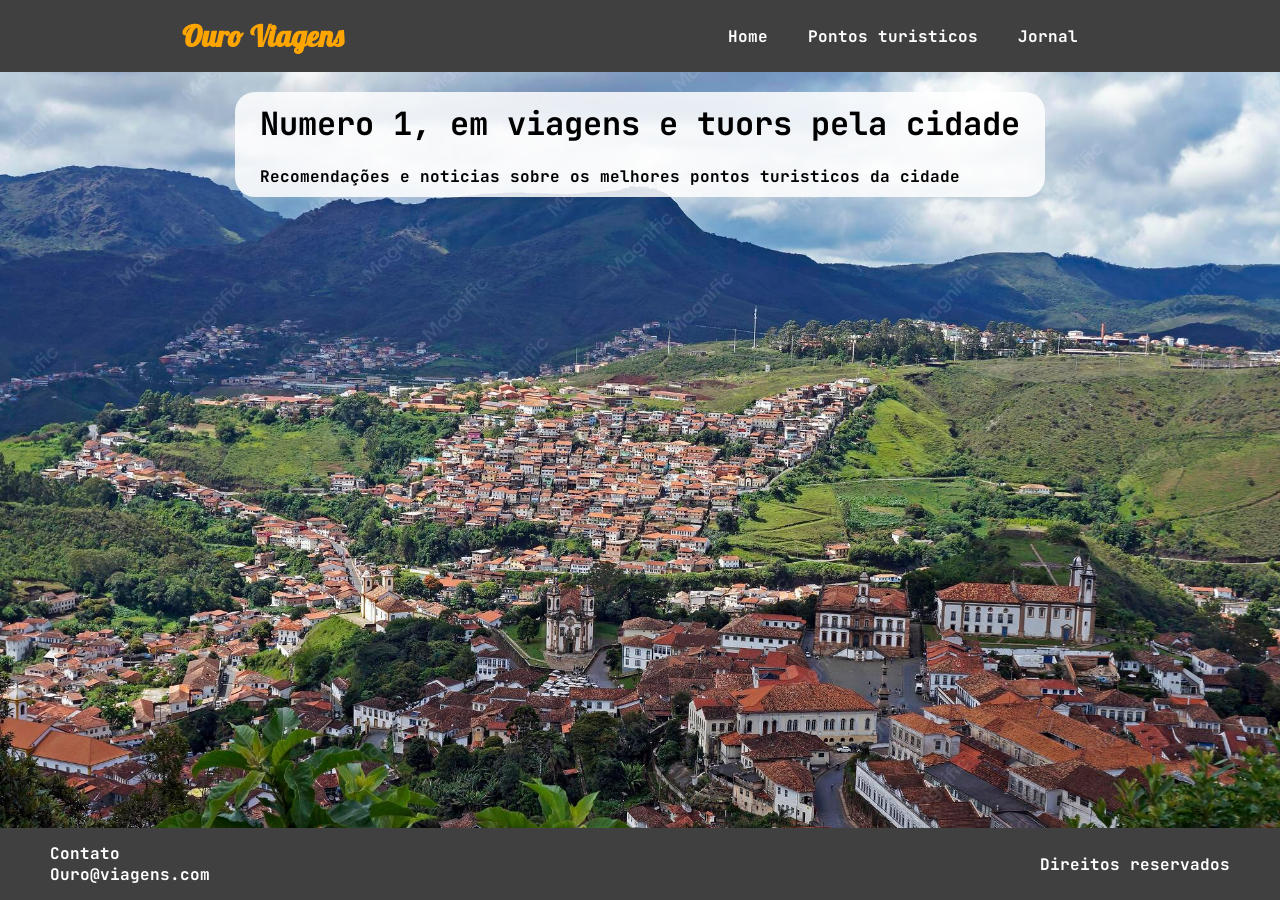
<file: index.html>
<!DOCTYPE html>
<html lang="pt-br">
<head>
    <meta charset="UTF-8">
    <meta name="viewport" content="width=device-width, initial-scale=1.0">
    <title>Ouro viagens</title>
    <link rel="stylesheet" href="css/style.css">
    <link rel="icon" type="image/png" href="..img/favicon/home.png">
    
</head>
<body>
    <header>
        <div class="logo">
            Ouro Viagens
        </div>
        <nav>
            <a href="index.html">Home</a>
            <a href="pontos.html">Pontos turisticos</a>
            <a href="noticias.html">Jornal</a>
        </nav>
    </header>
    <main>
        <div class="fundo-texto">
            <h1>Numero 1, em viagens e tuors pela cidade</h1>
            <br>
            <p>Recomendações e noticias sobre os melhores pontos turisticos da cidade</p>
        </div>
    </main>
    <footer>
        <div>
            <p>Contato</p>
            <p>Ouro@viagens.com</p>
        </div>
        <div>
            <p>Direitos reservados</p>
        </div>
    </footer>
</body>
</html>
</file>
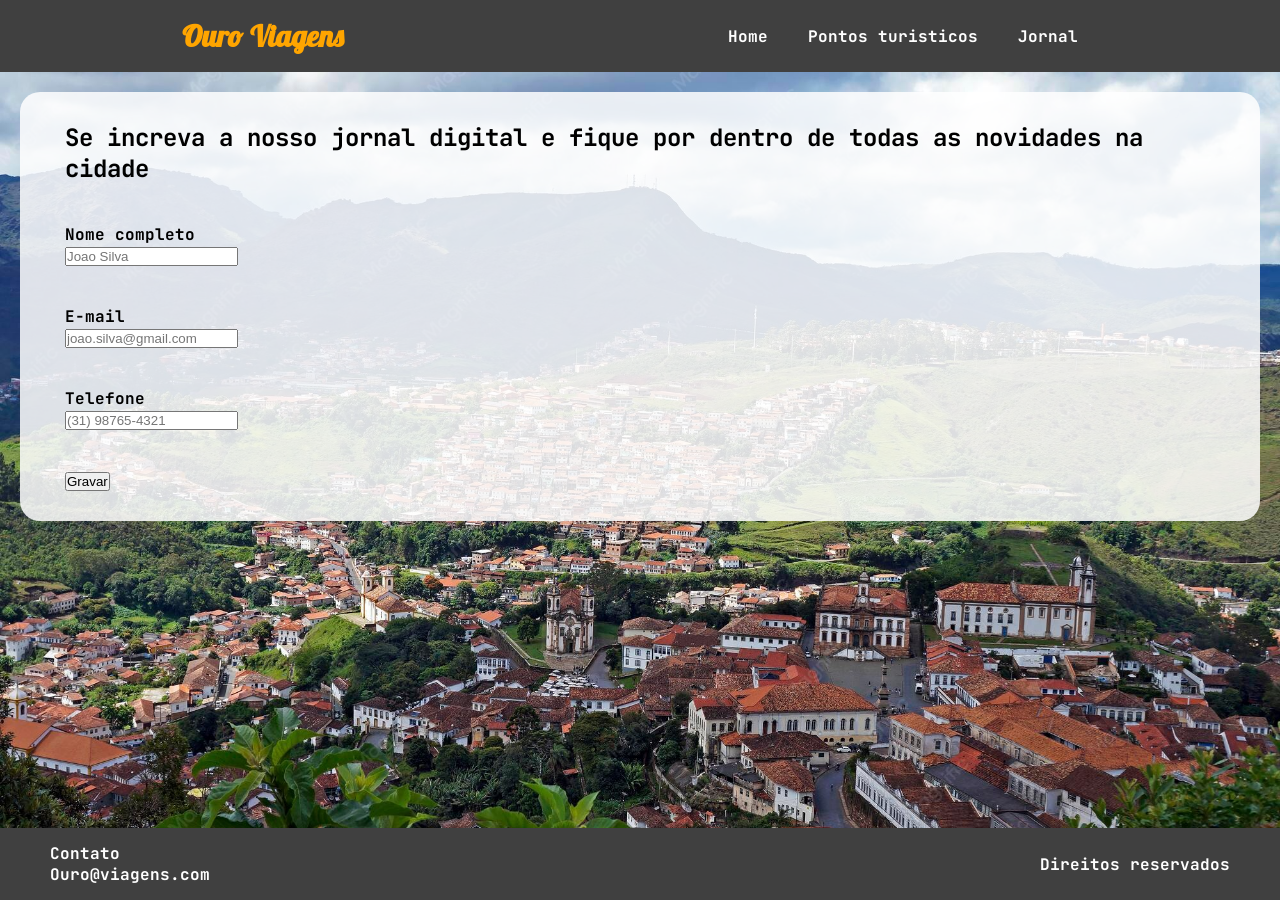
<file: noticias.html>
<!DOCTYPE html>
<html lang="pt-br">
<head>
    <meta charset="UTF-8">
    <meta name="viewport" content="width=device-width, initial-scale=1.0">
    <title>Jornal</title>
    <link rel="stylesheet" href="css/style.css">
    <link rel="icon" type="image/png" href="..img/favicon/edit.png">
</head>
<body>
    <header>
        <div class="logo">
            Ouro Viagens
        </div>
        <nav>
            <a href="index.html">Home</a>
            <a href="pontos.html">Pontos turisticos</a>
            <a href="noticias.html">Jornal</a>
        </nav>
    </header>
    <main>
        <section class="fundo-texto">
            <h2>Se increva a nosso jornal digital e fique por dentro de todas as novidades na cidade</h2>
                <div class="formulario">
                    <div class="input">
                        <label for="nome">Nome completo</label> <br>
                        <input type="text" id="nome" name="nome" placeholder="Joao Silva">
                    </div>
                    <div class="input">
                        <label for="email">E-mail</label> <br>
                        <input type="email" id="email" nome="email" placeholder="joao.silva@gmail.com">
                    </div>
                    <div class="input">
                        <label for="telefone">Telefone</label> <br>
                        <input type="tel" id="telefone" name="telefone" pattern="[0-9]{2}-[0-9]{5}-[0-9]{4}" placeholder="(31) 98765-4321" maxlength="11">
                    </div>
                    <div class="input">
                        <input type="submit" value="Gravar">
                    </div>
                </div>
        </section>
    </main>
    <footer>
        <div>
            <p>Contato</p>
            <p>Ouro@viagens.com</p>
        </div>
        <div>
            <p>Direitos reservados</p>
        </div>
    </footer>
</body>
</html>
</file>
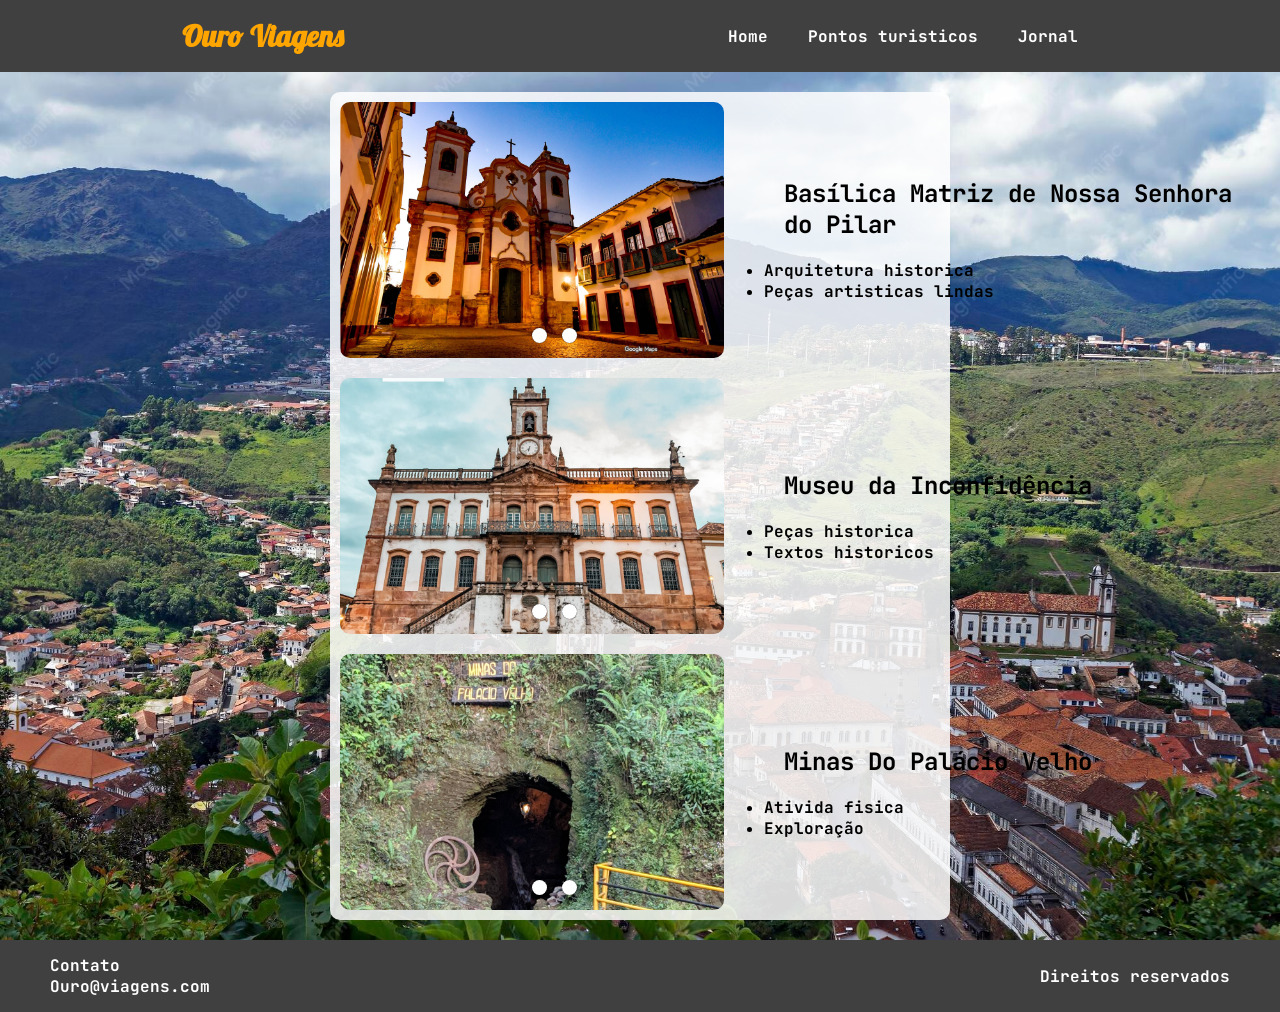
<file: pontos.html>
<!DOCTYPE html>
<html lang="pt-br">
<head>
    <meta charset="UTF-8">
    <meta name="viewport" content="width=device-width, initial-scale=1.0">
    <title>Pontos turisticos</title>
    <link rel="stylesheet" href="css/style.css">
    <link rel="stylesheet" href="css/slide.css">
    <link rel="icon" type="image/png" href="..img/favicon/picture.png">
</head>
<body>
    <header>
        <div class="logo">
            Ouro Viagens
        </div>
        <nav>
            <a href="index.html">Home</a>
            <a href="pontos.html">Pontos turisticos</a>
            <a href="noticias.html">Jornal</a>
        </nav>
    </header>
    <main>
        <div class="list">

            <div class="card">
                <section class="container">
                    <div class="slider-wrapper">
                        <div class="slider">
                            <img id="slide-1.1" src="img/Basilica/BasilicaFachada.png" alt="">
                            <img id="slide-1.2" src="img/Basilica/BasilicaDentro.png" alt="">
                        </div>
                        <div class="slider-nav">
                            <a href="#slide-1.1"></a>
                            <a href="#slide-1.2"></a>
                        </div>
                    </div>
                </section>
                <section class="slide-texto">
                    <h2>
                        Basílica Matriz de Nossa Senhora do Pilar
                    </h2>
                    <div class="lista">
                        <ul class="pontos">
                            <li>Arquitetura historica</li>
                            <li>Peças artisticas lindas</li>
                        </ul>
                    </div>
                </section>
            </div>
            
            <div class="card">
                <section class="container">
                    <div class="slider-wrapper">
                        <div class="slider">
                            <img id="slide-2.1" src="img/Museo/MuseoFachada.png" alt="">
                            <img id="slide-2.2" src="img/Museo/MuseoDentro.png" alt="">
                        </div>
                        <div class="slider-nav">
                            <a href="#slide-2.1"></a>
                            <a href="#slide-2.2"></a>
                        </div>
                </div>
                </section>
                <section class="slide-texto">
                    <h2>
                        Museu da Inconfidência
                    </h2>
                    <div class="lista">
                        <ul class="pontos">
                            <li>Peças historica</li>
                            <li>Textos historicos</li>
                        </ul>
                    </div>
                </section>
            </div>
            
            <div class="card">
                <section class="container">
                    <div class="slider-wrapper">
                        <div class="slider">
                            <img id="slide-3.1" src="img/Mina/MinaEntrada.png" alt="">
                            <img id="slide-3.2" src="img/Mina/MinaDentro.png" alt="">
                        </div>
                        <div class="slider-nav">
                            <a href="#slide-3.1"></a>
                            <a href="#slide-3.2"></a>
                        </div>
                    </div>
                </section>
                <section class="slide-texto">
                    <h2>
                        Minas Do Palácio Velho
                    </h2>
                    <div>
                        <ul class="pontos">
                            <li>Ativida fisica</li>
                            <li>Exploração</li>
                        </ul>
                    </div>
                </section>
            </div>
        </div>

    </main>
    <footer>
        <div>
            <p>Contato</p>
            <p>Ouro@viagens.com</p>
        </div>
        <div>
            <p>Direitos reservados</p>
        </div>
    </footer>
</body>
</html>
</file>
<file: css/style.css>
@import url('https://fonts.googleapis.com/css2?family=JetBrains+Mono:ital,wght@0,100..800;1,100..800&family=Lobster&display=swap');

*{padding: 0; margin: 0; color: #000;}

body{height: 100vh; width: 100vw; font-family: "JetBrains Mono", monospace; font-weight: bold;}
.logo{font-family: "Lobster", sans-serif; font-weight: bold; font-size: 30px; color: #ffa500;}

/*--- --- ---*/

header {
    width: 100%; height: 8%; min-height: 70px; background-color: rgba(0,0,0,0.75);
    display: flex; justify-content: space-around; align-items: center; color: #fff;
}
nav {display: flex;}
nav a {text-decoration: none; padding:0 20px; color: #fff;}
nav a:hover {color: #ffa500;}

/*--- --- ---*/

main {
    background-image: url('../img/background.jpg'); background-size: cover;
    display: flex; justify-items: center; justify-content: center;
    box-sizing: border-box; height: 84%; padding: 20px;
    background-color: #fff;
}
.fundo-texto{
    display: block; padding: 10px 25px; border-radius: 20px; height: fit-content; width: fit-content;
    background-color: rgba(255,255,255,0.85);
}
h2,.input{
    padding: 20px;
}

/*--- --- ---*/

footer {
    width: 100%; height: 8%; min-height: 70px; background-color: rgba(0,0,0,0.75);
    display: flex; justify-content: space-between; align-items: center;
    box-sizing: border-box; padding: 0 50px;
}
footer p{
    color: #fff;
}
</file>
<file: css/slide.css>
*{padding: 0; margin: 0;}

body{height: 100vh; width: 100vw;}
main{display: flex; flex-direction: column; height: auto; padding: 20px;}
.list{margin: 0 25%; background-color: rgba(255,255,255,0.85); border-radius: 10px;}

/*--- --- ---*/

.card{
    display: flex; align-items: center; padding: 10px; height: auto; width: 1000px;
    box-sizing: border-box;
}

.slide-texto{display: block; box-sizing: border-box; padding: 40px;}
h2,.pontos li{color: #000;}

/*--- --- ---*/

.slider-wrapper{
    position: relative;
    max-width: 30vw;
    margin: 0 auto;
}
.slider{
    aspect-ratio: 15/10;
    display: flex;
    overflow-x: auto;
    scroll-snap-type: x mandatory;
    scroll-behavior: smooth;
    border-radius: 10px;
}
.slider img{
    flex: 1 0 100%;
    scroll-snap-align: start;
    object-fit: cover;
    width: 300px;
}
.slider-nav{
    display: flex;
    column-gap: 15px;
    position: absolute;
    bottom: 15px;
    left: 50%;
}
.slider-nav a{
    width: 15px;
    height: 15px;
    border-radius: 50%;
    border-color: #fff;
    box-shadow: 0 0 1px #000;
    background-color: #fff;
    transition: ease 250ms;
}
.slider-nav a:hover{background-color: rgba(255, 165, 00, 0.5);}
</file>
